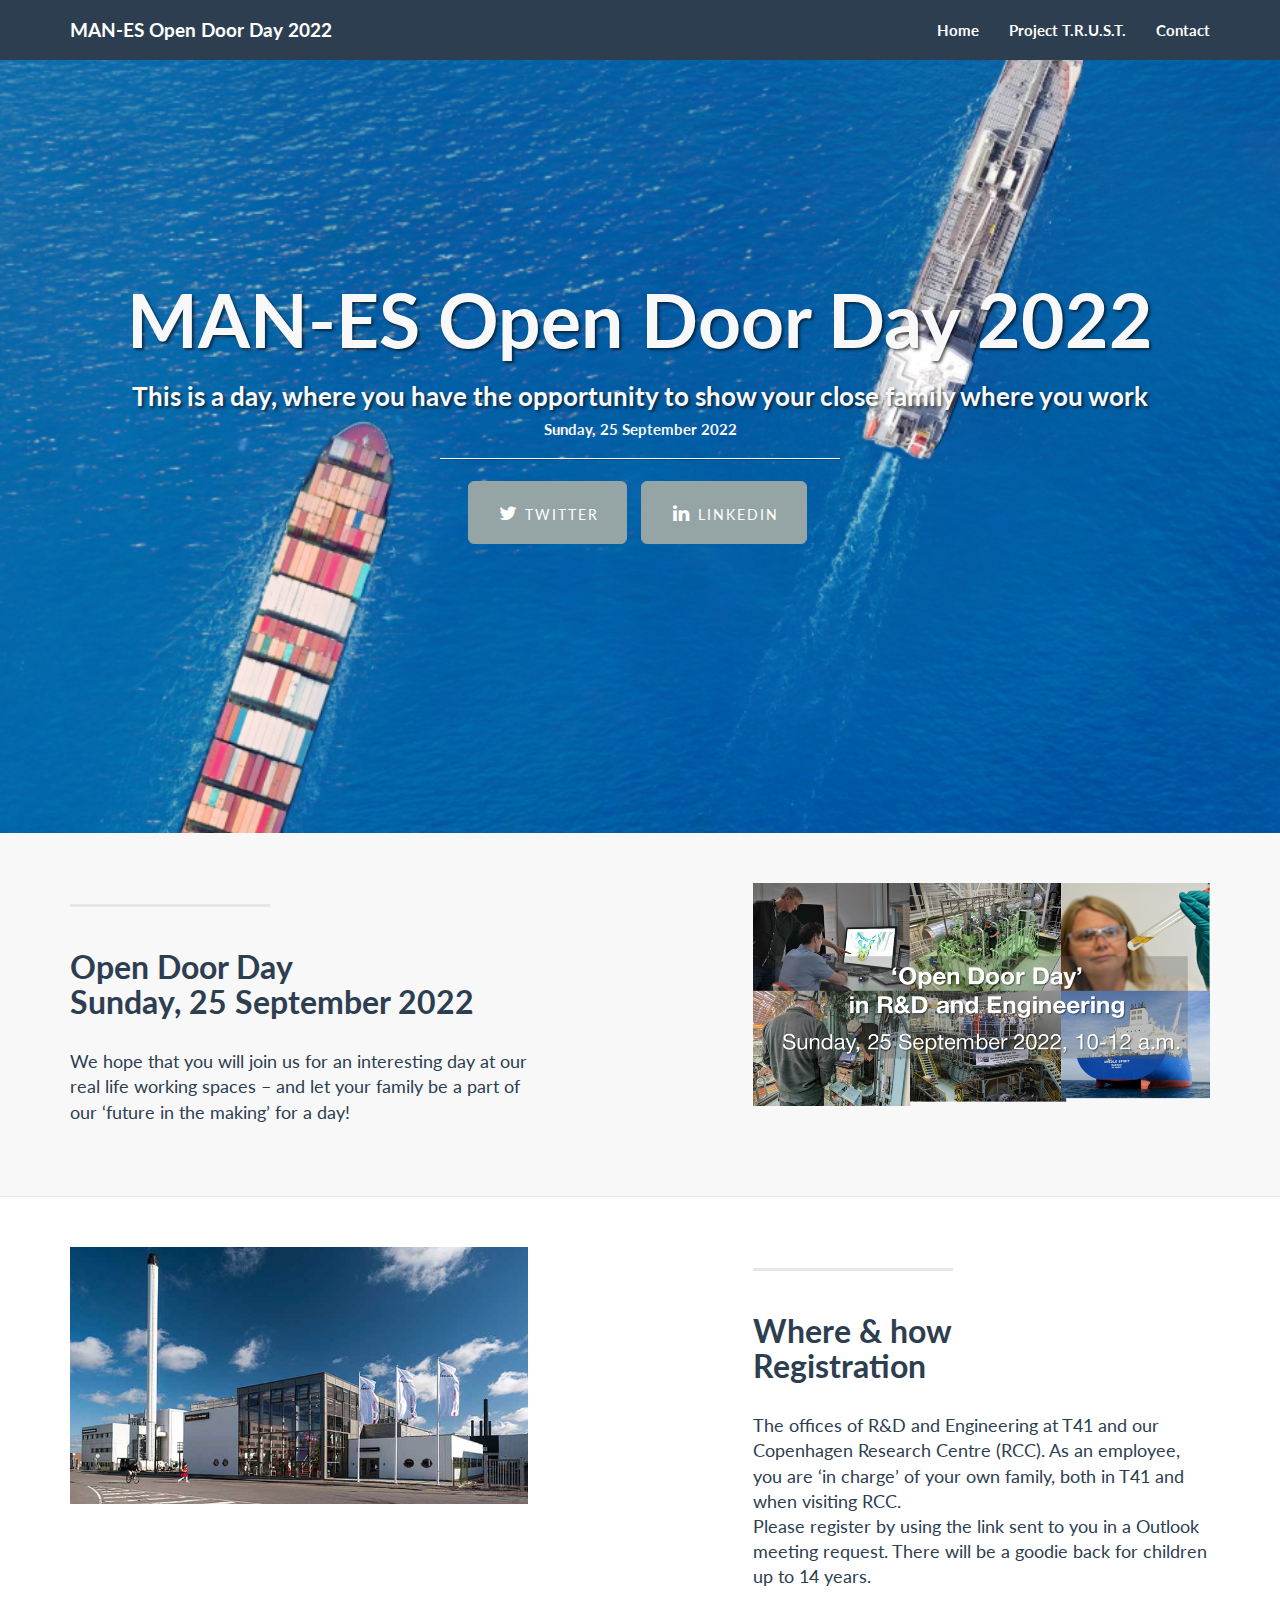
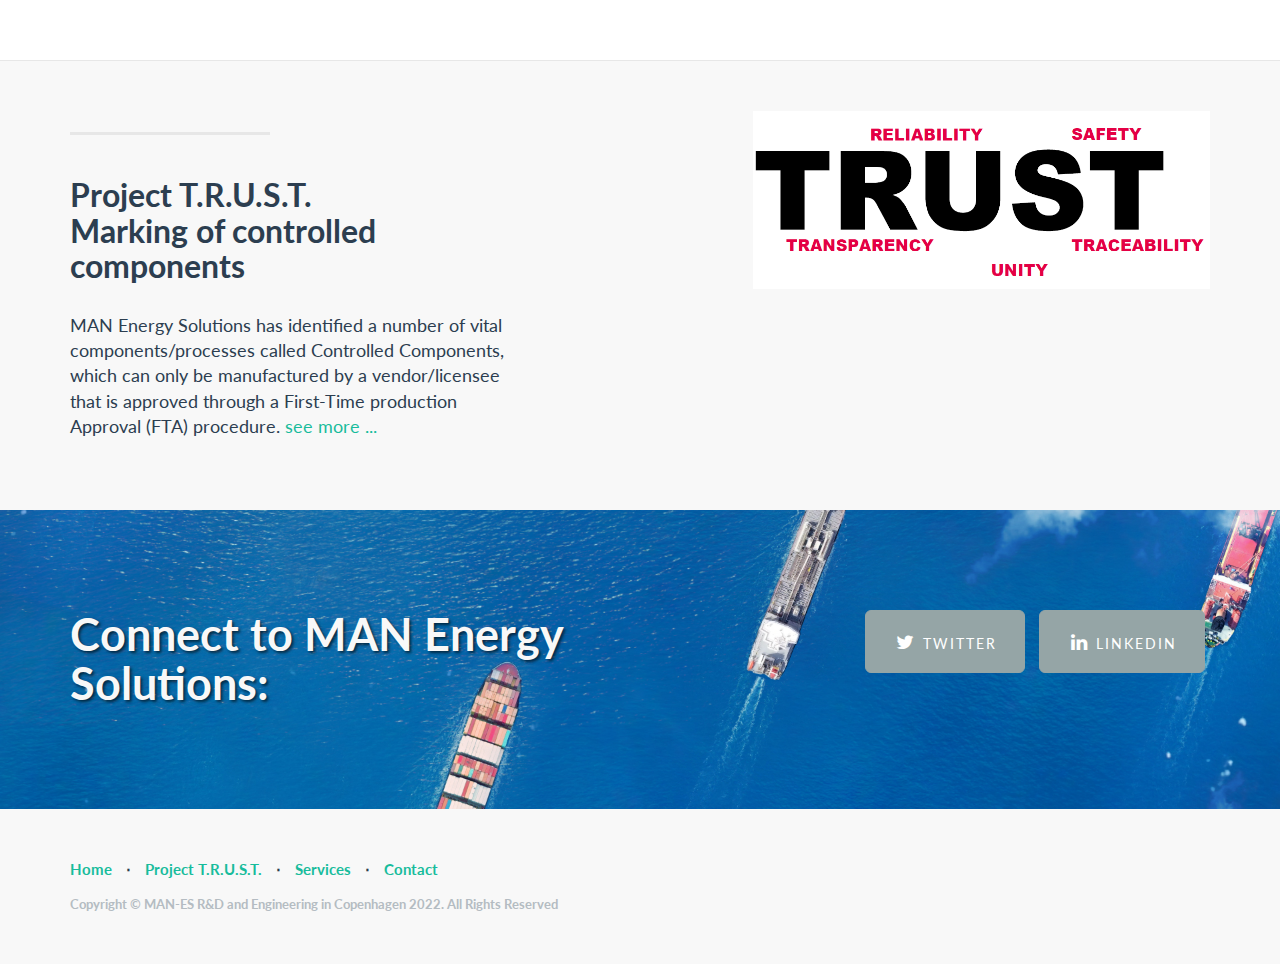
<file: index.html>
<!DOCTYPE html>
<html>

<head>
    <meta charset="utf-8">
    <meta http-equiv="X-UA-Compatible" content="IE=edge">
    <meta name="viewport" content="width=device-width, initial-scale=1">
    
    

	<link rel="stylesheet" href="css/bootstrap.min.css">

	<link rel="stylesheet" href="//maxcdn.bootstrapcdn.com/font-awesome/4.2.0/css/font-awesome.min.css">

	<link rel="stylesheet" href="css/index-stylesheet.css">
</head>

<body class="">

    <!-- Navigation -->
    <nav class="navbar navbar-default navbar-fixed-top" role="navigation">
        <div class="container">
            <!-- Brand and toggle get grouped for better mobile display -->
            <div class="navbar-header">
                <button type="button" class="navbar-toggle" data-toggle="collapse" data-target="#bs-example-navbar-collapse-1">
                    <span class="sr-only">Toggle navigation</span>
                    <span class="icon-bar"></span>
                    <span class="icon-bar"></span>
                    <span class="icon-bar"></span>
                </button>
                <a class="navbar-brand" href="#">MAN-ES Open Door Day 2022 </a>
            </div>
            <!-- Collect the nav links, forms, and other content for toggling -->
            <div class="collapse navbar-collapse" id="bs-example-navbar-collapse-1">
                <ul class="nav navbar-nav navbar-right">
                    <li>
                        <a href="#">Home</a>
                    </li>
                    <li>
                        <a href="trust.html">Project T.R.U.S.T.</a>
                    </li>
                    <li>
                        <a href="#">Contact</a>
                    </li>
                </ul>
            </div>
            <!-- /.navbar-collapse -->
        </div>
        <!-- /.container -->
    </nav>

    <!-- Header -->
    <div class="intro-header">

        <div class="container">

            <div class="row">
                <div class="col-lg-12">
                    <div class="intro-message">
                        <h1>MAN-ES Open Door Day 2022</h1>
                        <h3>This is a day, where you have the opportunity to show your close family where you work</h3>
						<h5>Sunday, 25 September 2022</h5>
                        <hr class="intro-divider">
                        <ul class="list-inline intro-social-buttons">
                            <li>
                                <a href="https://twitter.com/man_e_s" class="btn btn-default btn-lg"><i class="fa fa-twitter fa-fw"></i> <span class="network-name">Twitter</span></a>
                            </li>
                            <li>
                                <a href="https://www.linkedin.com/company/manenergysolutions/mycompany/" class="btn btn-default btn-lg"><i class="fa fa-linkedin fa-fw"></i> <span class="network-name">Linkedin</span></a>
                            </li>
                        </ul>
                    </div>
                </div>
            </div>

        </div>
        <!-- /.container -->

    </div>
    <!-- /.intro-header -->

    <!-- Page Content -->

    <div class="content-section-a">

        <div class="container">

            <div class="row">
                <div class="col-lg-5 col-sm-6">
                    <hr class="section-heading-spacer">
                    <div class="clearfix"></div>
                    <h2 class="section-heading">Open Door Day<br>Sunday, 25 September 2022 </h2>
                    <p class="lead">We hope that you will join us for an interesting day at our real life working spaces – and let your family be a part of our ‘future in the making’ for a day!


</p>
                </div>
                <div class="col-lg-5 col-lg-offset-2 col-sm-6">
                    <img class="img-responsive" src="images/ipad.png" alt="">
                </div>
            </div>

        </div>
        <!-- /.container -->

    </div>
    <!-- /.content-section-a -->

    <div class="content-section-b">

        <div class="container">

            <div class="row">
                <div class="col-lg-5 col-lg-offset-1 col-sm-push-6  col-sm-6">
                    <hr class="section-heading-spacer">
                    <div class="clearfix"></div>
                    <h2 class="section-heading">Where & how<br>Registration</h2>
                    <p class="lead">The offices of R&D and Engineering at T41 and our Copenhagen Research Centre (RCC).
As an employee, you are ‘in charge’ of your own family, both in T41 and when visiting RCC. 
<br> Please register by using the link sent to you in a Outlook meeting request.
There will be a goodie back for children up to 14 years.


</p>
                </div>
                <div class="col-lg-5 col-sm-pull-6  col-sm-6">
                    <img class="img-responsive" src="images/dog.png" alt="">
                </div>
            </div>

        </div>
        <!-- /.container -->

    </div>
    <!-- /.content-section-b -->

    <div class="content-section-a">

        <div class="container">

            <div class="row">
                <div class="col-lg-5 col-sm-6">
                    <hr class="section-heading-spacer">
                    <div class="clearfix"></div>
                    <h2 class="section-heading">Project T.R.U.S.T.<br>Marking of controlled components</h2>
                    <p class="lead">MAN Energy Solutions has identified a number of vital components/processes called Controlled
Components, which can only be manufactured by a vendor/licensee that is approved through a
First-Time production Approval (FTA) procedure. <a href="trust.html">see more ...</a></p>
                </div>
                <div class="col-lg-5 col-lg-offset-2 col-sm-6">
                    <img class="img-responsive" src="images/phones.png" alt="">
                </div>
            </div>

        </div>
        <!-- /.container -->

    </div>
    <!-- /.content-section-a -->

    <div class="banner">

        <div class="container">

            <div class="row">
                <div class="col-lg-6">
                    <h2>Connect to MAN Energy Solutions:</h2>
                </div>
                <div class="col-lg-6">
                    <ul class="list-inline banner-social-buttons">
                        <li>
                            <a href="https://twitter.com/man_e_s" class="btn btn-default btn-lg"><i class="fa fa-twitter fa-fw"></i> <span class="network-name">Twitter</span></a>
                        </li>
                        <li>
                            <a href="https://www.linkedin.com/company/manenergysolutions/mycompany/" class="btn btn-default btn-lg"><i class="fa fa-linkedin fa-fw"></i> <span class="network-name">Linkedin</span></a>
                        </li>
                    </ul>
                </div>
            </div>

        </div>
        <!-- /.container -->

    </div>
    <!-- /.banner -->

    <!-- Footer -->
    <footer>
        <div class="container">
            <div class="row">
                <div class="col-lg-12">
                    <ul class="list-inline">
                        <li>
                            <a href="#home">Home</a>
                        </li>
                        <li class="footer-menu-divider">⋅</li>
                        <li>
                            <a href="trust.html">Project T.R.U.S.T.</a>
                        </li>
                        <li class="footer-menu-divider">⋅</li>
                        <li>
                            <a href="#services">Services</a>
                        </li>
                        <li class="footer-menu-divider">⋅</li>
                        <li>
                            <a href="#contact">Contact</a>
                        </li>
                    </ul>
                    <p class="copyright text-muted small">Copyright © MAN-ES R&D and Engineering in Copenhagen 2022. All Rights Reserved</p>
                </div>
            </div>
        </div>
    </footer>

<script src="js/jquery.js"></script>
<script src="js/bootstrap.js"></script>
<script id="main-script" src="js/index-scripts.js"></script>
</body>

</html>
</file>
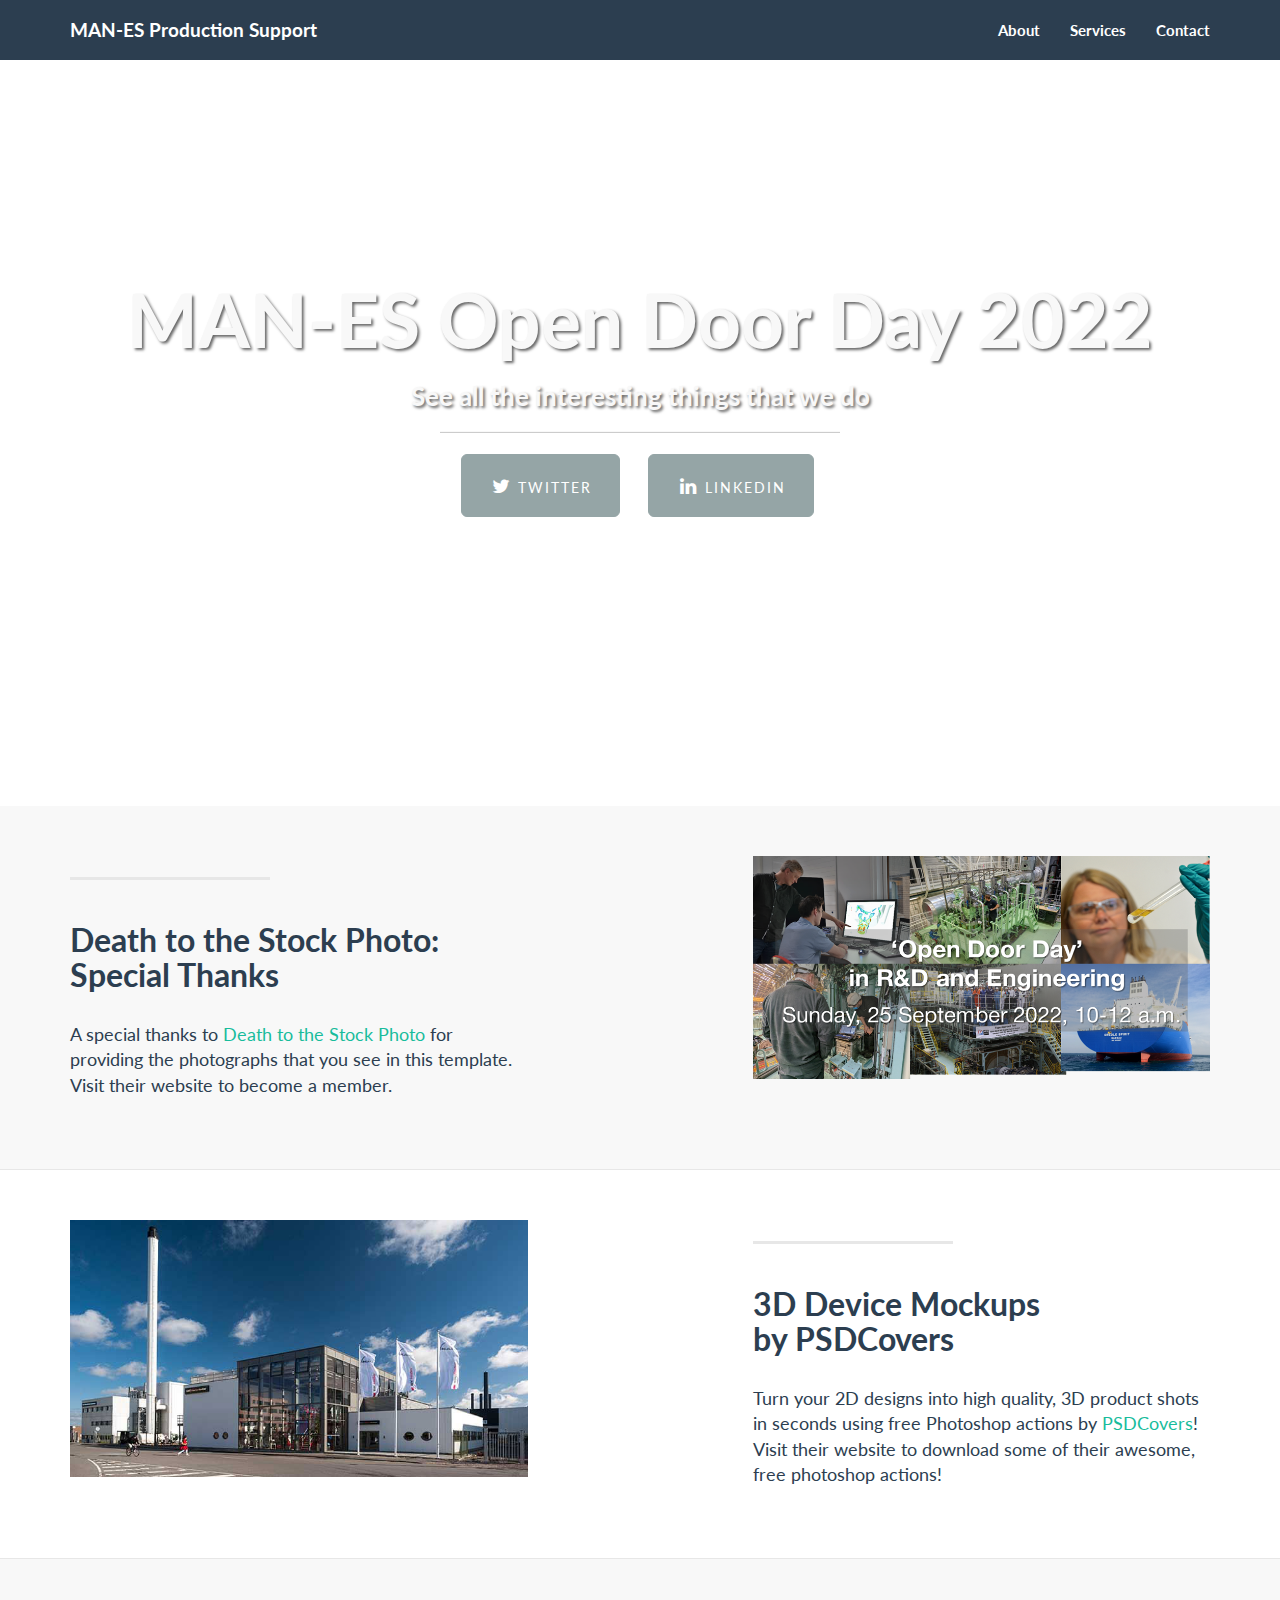
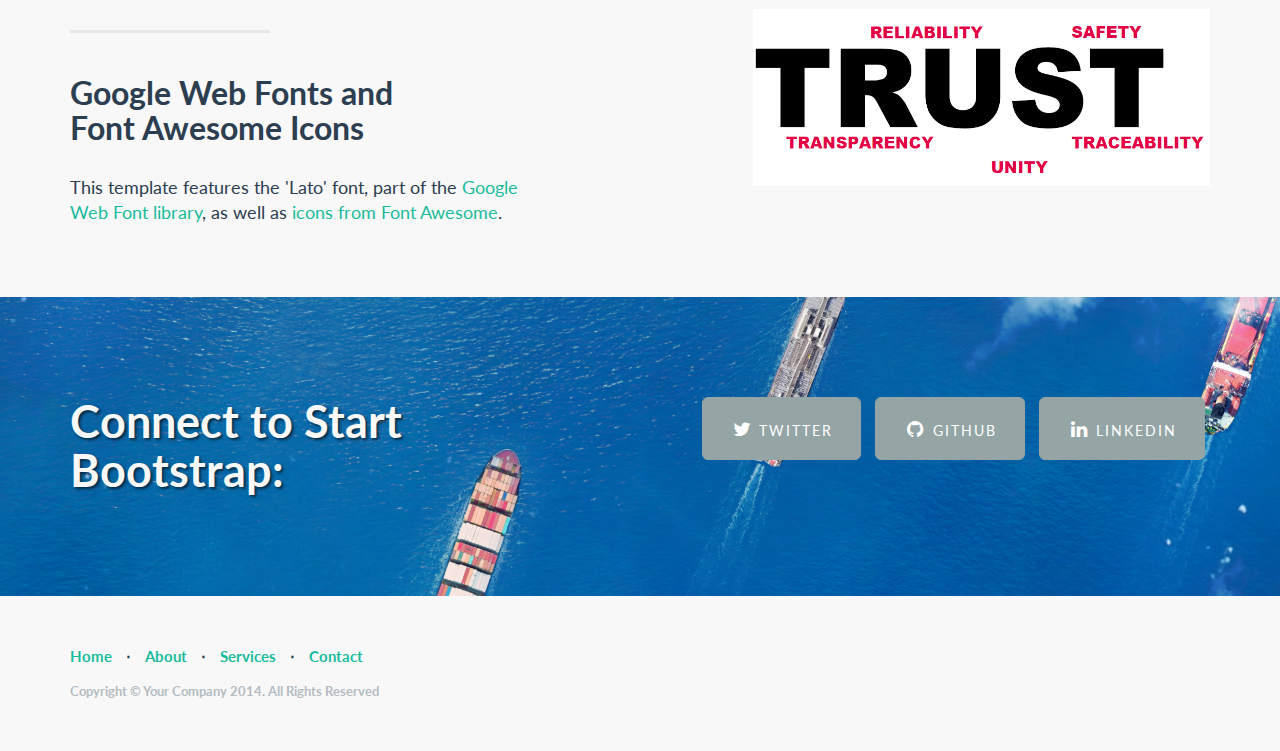
<file: MAN-ES Open Door Day 2022.html>
<!DOCTYPE html>
<html>

<head>
    <meta charset="utf-8">
    <meta http-equiv="X-UA-Compatible" content="IE=edge">
    <meta name="viewport" content="width=device-width, initial-scale=1">
	<title>MAN-ES Open Door Day 2022</title>
	<meta name="title" content="MAN-ES Open Door Day 2022">

    
    

	<link rel="stylesheet" href="css/bootstrap.min.css">

	<link rel="stylesheet" href="//maxcdn.bootstrapcdn.com/font-awesome/4.2.0/css/font-awesome.min.css">

	<link rel="stylesheet" href="css/MAN-ES Open Door Day 2022-stylesheet.css">
</head>

<body class="">

    <!-- Navigation -->
    <nav class="navbar navbar-default navbar-fixed-top" role="navigation">
        <div class="container">
            <!-- Brand and toggle get grouped for better mobile display -->
            <div class="navbar-header">
                <button type="button" class="navbar-toggle" data-toggle="collapse" data-target="#bs-example-navbar-collapse-1">
                    <span class="sr-only">Toggle navigation</span>
                    <span class="icon-bar"></span>
                    <span class="icon-bar"></span>
                    <span class="icon-bar"></span>
                </button>
                <a class="navbar-brand" href="#">MAN-ES Production Support</a>
            </div>
            <!-- Collect the nav links, forms, and other content for toggling -->
            <div class="collapse navbar-collapse" id="bs-example-navbar-collapse-1">
                <ul class="nav navbar-nav navbar-right">
                    <li>
                        <a href="#">About</a>
                    </li>
                    <li>
                        <a href="#">Services</a>
                    </li>
                    <li>
                        <a href="#">Contact</a>
                    </li>
                </ul>
            </div>
            <!-- /.navbar-collapse -->
        </div>
        <!-- /.container -->
    </nav>

    <!-- Header -->
    <div class="intro-header">

        <div class="container">

            <div class="row">
                <div class="col-lg-12">
                    <div class="intro-message">
                        <h1>MAN-ES Open Door Day 2022</h1>
                        <h3 id="">See all the interesting things that we do</h3>
                        <hr class="intro-divider">
                        <ul class="list-inline intro-social-buttons">
                            <li>
                                <a href="https://twitter.com/man_e_s" class="btn btn-default btn-lg"><i class="fa fa-twitter fa-fw"></i> <span class="network-name">Twitter</span></a>
                            </li>
                            <li>

                            </li>
                            <li>
                                <a href="https://www.linkedin.com/company/manenergysolutions/mycompany/" class="btn btn-default btn-lg"><i class="fa fa-linkedin fa-fw"></i> <span class="network-name">Linkedin</span></a>
                            </li>
                        </ul>
                    </div>
                </div>
            </div>

        </div>
        <!-- /.container -->

    </div>
    <!-- /.intro-header -->

    <!-- Page Content -->

    <div class="content-section-a">

        <div class="container">

            <div class="row">
                <div class="col-lg-5 col-sm-6">
                    <hr class="section-heading-spacer">
                    <div class="clearfix"></div>
                    <h2 class="section-heading">Death to the Stock Photo:<br>Special Thanks</h2>
                    <p class="lead">A special thanks to <a target="_blank" href="http://join.deathtothestockphoto.com/">Death to the Stock Photo</a> for providing the photographs that you see in this template. Visit their website to become a member.</p>
                </div>
                <div class="col-lg-5 col-lg-offset-2 col-sm-6">
                    <img class="img-responsive" src="images/ipad.png" alt="">
                </div>
            </div>

        </div>
        <!-- /.container -->

    </div>
    <!-- /.content-section-a -->

    <div class="content-section-b">

        <div class="container">

            <div class="row">
                <div class="col-lg-5 col-lg-offset-1 col-sm-push-6  col-sm-6">
                    <hr class="section-heading-spacer">
                    <div class="clearfix"></div>
                    <h2 class="section-heading">3D Device Mockups<br>by PSDCovers</h2>
                    <p class="lead">Turn your 2D designs into high quality, 3D product shots in seconds using free Photoshop actions by <a target="_blank" href="http://www.psdcovers.com/">PSDCovers</a>! Visit their website to download some of their awesome, free photoshop
                        actions!
                    </p>
                </div>
                <div class="col-lg-5 col-sm-pull-6  col-sm-6">
                    <img class="img-responsive" src="images/dog.png" alt="">
                </div>
            </div>

        </div>
        <!-- /.container -->

    </div>
    <!-- /.content-section-b -->

    <div class="content-section-a">

        <div class="container">

            <div class="row">
                <div class="col-lg-5 col-sm-6">
                    <hr class="section-heading-spacer">
                    <div class="clearfix"></div>
                    <h2 class="section-heading">Google Web Fonts and<br>Font Awesome Icons</h2>
                    <p class="lead">This template features the 'Lato' font, part of the <a target="_blank" href="http://www.google.com/fonts">Google Web Font library</a>, as well as <a target="_blank" href="http://fontawesome.io">icons from Font Awesome</a>.</p>
                </div>
                <div class="col-lg-5 col-lg-offset-2 col-sm-6">
                    <img class="img-responsive" src="images/phones.png" alt="">
                </div>
            </div>

        </div>
        <!-- /.container -->

    </div>
    <!-- /.content-section-a -->

    <div class="banner">

        <div class="container">

            <div class="row">
                <div class="col-lg-6">
                    <h2>Connect to Start Bootstrap:</h2>
                </div>
                <div class="col-lg-6">
                    <ul class="list-inline banner-social-buttons">
                        <li>
                            <a href="https://twitter.com/SBootstrap" class="btn btn-default btn-lg"><i class="fa fa-twitter fa-fw"></i> <span class="network-name">Twitter</span></a>
                        </li>
                        <li>
                            <a href="https://github.com/IronSummitMedia/startbootstrap" class="btn btn-default btn-lg"><i class="fa fa-github fa-fw"></i> <span class="network-name">Github</span></a>
                        </li>
                        <li>
                            <a href="#" class="btn btn-default btn-lg"><i class="fa fa-linkedin fa-fw"></i> <span class="network-name">Linkedin</span></a>
                        </li>
                    </ul>
                </div>
            </div>

        </div>
        <!-- /.container -->

    </div>
    <!-- /.banner -->

    <!-- Footer -->
    <footer>
        <div class="container">
            <div class="row">
                <div class="col-lg-12">
                    <ul class="list-inline">
                        <li>
                            <a href="#home">Home</a>
                        </li>
                        <li class="footer-menu-divider">⋅</li>
                        <li>
                            <a href="#about">About</a>
                        </li>
                        <li class="footer-menu-divider">⋅</li>
                        <li>
                            <a href="#services">Services</a>
                        </li>
                        <li class="footer-menu-divider">⋅</li>
                        <li>
                            <a href="#contact">Contact</a>
                        </li>
                    </ul>
                    <p class="copyright text-muted small">Copyright © Your Company 2014. All Rights Reserved</p>
                </div>
            </div>
        </div>
    </footer>

<script src="js/jquery.js"></script>
<script src="js/bootstrap.js"></script>
<script id="main-script" src="js/MAN-ES Open Door Day 2022-scripts.js"></script>
</body>

</html>
</file>
<file: css/index-stylesheet.css>
body,
html {
    width: 100%;
    height: 100%;
}

body,
h1,
h2,
h3,
h4,
h5,
h6 {
    font-family: "Lato","Helvetica Neue",Helvetica,Arial,sans-serif;
    font-weight: 700;
}

.lead {
    font-size: 18px;
    font-weight: 400;
}

.intro-header {
    padding-top: 50px; /* If you're making other pages, make sure there is 50px of padding to make sure the navbar doesn't overlap content! */
    padding-bottom: 50px;
    text-align: center;
    color: #f8f8f8;
    background: url(../images/intro-bg.jpg) no-repeat center center;
    background-size: cover;
}

.intro-message {
    position: relative;
    padding-top: 20%;
    padding-bottom: 20%;
}

.intro-message > h1 {
    margin: 0;
    text-shadow: 2px 2px 3px rgba(0,0,0,0.6);
    font-size: 5em;
}

.intro-divider {
    width: 400px;
    border-top: 1px solid #f8f8f8;
    border-bottom: 1px solid rgba(0,0,0,0.2);
}

.intro-message > h3 {
    text-shadow: 2px 2px 3px rgba(0,0,0,0.6);
}

@media(max-width:767px) {
    .intro-message {
        padding-bottom: 15%;
    }

    .intro-message > h1 {
        font-size: 3em;
    }

    ul.intro-social-buttons > li {
        display: block;
        margin-bottom: 20px;
        padding: 0;
    }

    ul.intro-social-buttons > li:last-child {
        margin-bottom: 0;
    }

    .intro-divider {
        width: 100%;
    }
}

.network-name {
    text-transform: uppercase;
    font-size: 14px;
    font-weight: 400;
    letter-spacing: 2px;
}

.content-section-a {
    padding: 50px 0;
    background-color: #f8f8f8;
}

.content-section-b {
    padding: 50px 0;
    border-top: 1px solid #e7e7e7;
    border-bottom: 1px solid #e7e7e7;
}

.section-heading {
    margin-bottom: 30px;
}

.section-heading-spacer {
    float: left;
    width: 200px;
    border-top: 3px solid #e7e7e7;
}

.banner {
    padding: 100px 0;
    color: #f8f8f8;
    background: url(../images/banner-bg.jpg) no-repeat center center;
    background-size: cover;
}

.banner h2 {
    margin: 0;
    text-shadow: 2px 2px 3px rgba(0,0,0,0.6);
    font-size: 3em;
}

.banner ul {
    margin-bottom: 0;
}

.banner-social-buttons {
    float: right;
    margin-top: 0;
}

@media(max-width:1199px) {
    ul.banner-social-buttons {
        float: left;
        margin-top: 15px;
    }
}

@media(max-width:767px) {
    .banner h2 {
        margin: 0;
        text-shadow: 2px 2px 3px rgba(0,0,0,0.6);
        font-size: 3em;
    }

    ul.banner-social-buttons > li {
        display: block;
        margin-bottom: 20px;
        padding: 0;
    }

    ul.banner-social-buttons > li:last-child {
        margin-bottom: 0;
    }
}

footer {
    padding: 50px 0;
    background-color: #f8f8f8;
}

p.copyright {
    margin: 15px 0 0;
}
</file>
<file: css/MAN-ES Open Door Day 2022-stylesheet.css>
body,
html {
    width: 100%;
    height: 100%;
}

body,
h1,
h2,
h3,
h4,
h5,
h6 {
    font-family: "Lato","Helvetica Neue",Helvetica,Arial,sans-serif;
    font-weight: 700;
}

.lead {
    font-size: 18px;
    font-weight: 400;
}

.intro-header {
    padding-top: 50px; /* If you're making other pages, make sure there is 50px of padding to make sure the navbar doesn't overlap content! */
    padding-bottom: 50px;
    text-align: center;
    color: #f8f8f8;
    background: url(../images/intro-bg.jpg) no-repeat center center;
    background-size: cover;
}

.intro-message {
    position: relative;
    padding-top: 20%;
    padding-bottom: 20%;
}

.intro-message > h1 {
    margin: 0;
    text-shadow: 2px 2px 3px rgba(0,0,0,0.6);
    font-size: 5em;
}

.intro-divider {
    width: 400px;
    border-top: 1px solid #f8f8f8;
    border-bottom: 1px solid rgba(0,0,0,0.2);
}

.intro-message > h3 {
    text-shadow: 2px 2px 3px rgba(0,0,0,0.6);
}

@media(max-width:767px) {
    .intro-message {
        padding-bottom: 15%;
    }

    .intro-message > h1 {
        font-size: 3em;
    }

    ul.intro-social-buttons > li {
        display: block;
        margin-bottom: 20px;
        padding: 0;
    }

    ul.intro-social-buttons > li:last-child {
        margin-bottom: 0;
    }

    .intro-divider {
        width: 100%;
    }
}

.network-name {
    text-transform: uppercase;
    font-size: 14px;
    font-weight: 400;
    letter-spacing: 2px;
}

.content-section-a {
    padding: 50px 0;
    background-color: #f8f8f8;
}

.content-section-b {
    padding: 50px 0;
    border-top: 1px solid #e7e7e7;
    border-bottom: 1px solid #e7e7e7;
}

.section-heading {
    margin-bottom: 30px;
}

.section-heading-spacer {
    float: left;
    width: 200px;
    border-top: 3px solid #e7e7e7;
}

.banner {
    padding: 100px 0;
    color: #f8f8f8;
    background: url(../images/banner-bg.jpg) no-repeat center center;
    background-size: cover;
}

.banner h2 {
    margin: 0;
    text-shadow: 2px 2px 3px rgba(0,0,0,0.6);
    font-size: 3em;
}

.banner ul {
    margin-bottom: 0;
}

.banner-social-buttons {
    float: right;
    margin-top: 0;
}

@media(max-width:1199px) {
    ul.banner-social-buttons {
        float: left;
        margin-top: 15px;
    }
}

@media(max-width:767px) {
    .banner h2 {
        margin: 0;
        text-shadow: 2px 2px 3px rgba(0,0,0,0.6);
        font-size: 3em;
    }

    ul.banner-social-buttons > li {
        display: block;
        margin-bottom: 20px;
        padding: 0;
    }

    ul.banner-social-buttons > li:last-child {
        margin-bottom: 0;
    }
}

footer {
    padding: 50px 0;
    background-color: #f8f8f8;
}

p.copyright {
    margin: 15px 0 0;
}

.intro-header {
    background-image: url("https://app.saul.angry.ventures/assets/images/uploads/PVSFq9YgPXvW4zh.jpeg");
}

.content-section-a {
    background-image: url("https://app.saul.angry.ventures/assets/images/uploads/ODUC7ht9QEeZjmA.jpeg");
}

.intro-header {
    background-image: url("https://app.saul.angry.ventures/assets/images/uploads/ODUC7ht9QEeZjmA.jpeg");
}
</file>
